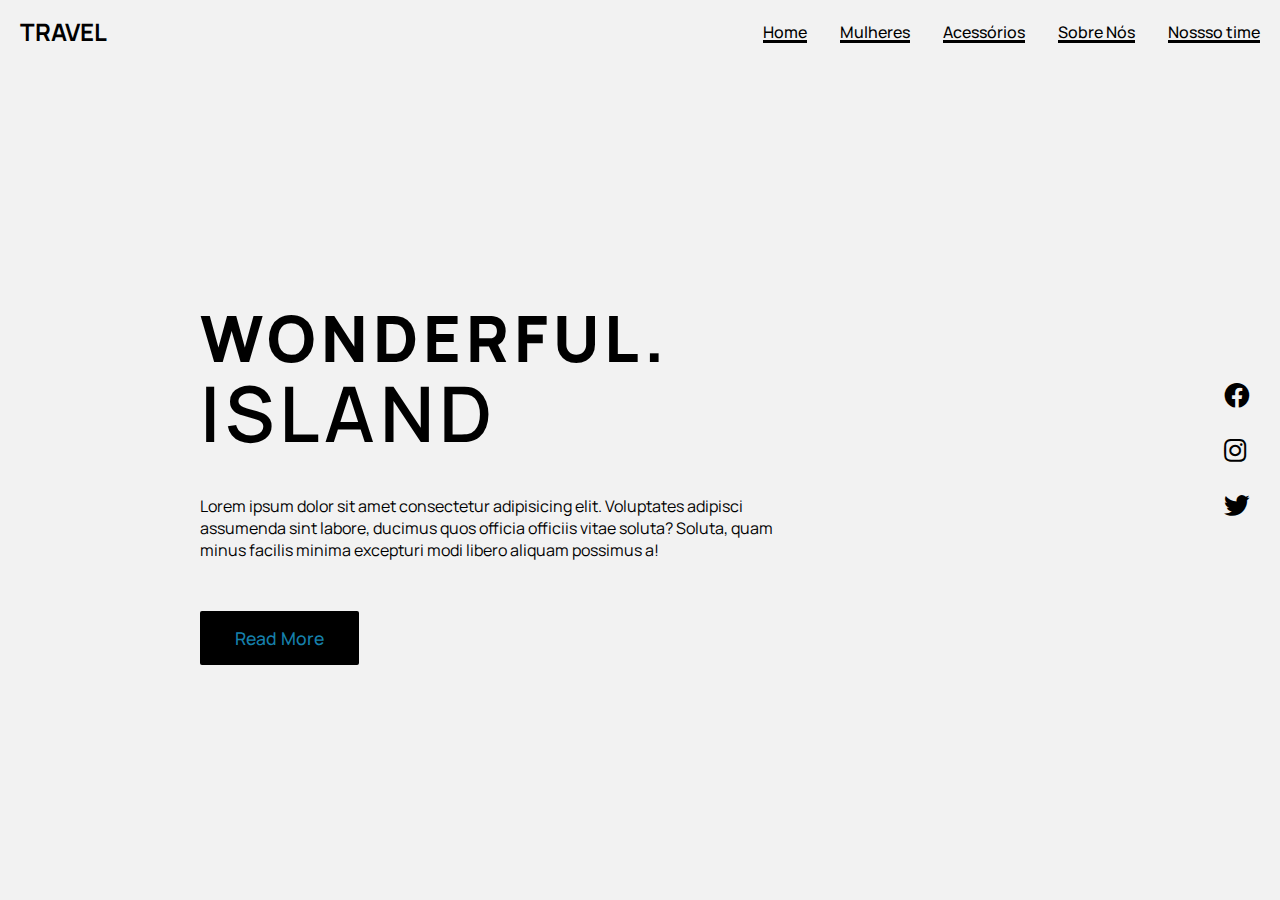
<file: teste.html>
<!DOCTYPE html>
<html lang="pt" dir="ltr">
  <head>
    <meta charset="UTF-8">
    <meta name="viewport" content="width=device-width, initial-scale=1.0">
  	<link rel="stylesheet" href="style.css">
    <link rel="stylesheet" href="https://cdnjs.cloudflare.com/ajax/libs/font-awesome/5.14.0/css/all.min.css"> 
    <link rel="icon" type="image/x-icon" href="https://i.postimg.cc/JnrnG66t/Design-sem-nome-removebg-preview.png">
    <link rel="stylesheet" href="teste.css">
	<title>Page Title</title>
  </head>
  <body>

	<header>
        <a href="#" class="brand">Travel</a>
        <div class="menu-btn active"></div>
        <div class="navigation">
            <div class="navigation-items">
                <a href="#">Home</a>
                <a href="#">Mulheres</a>
                <a href="#">Acessórios</a>
                <a href="#">Sobre Nós</a>
                <a href="#">Nossso time</a>
            </div>
        </div>
    </header>

    <section class="home">
      
      <div class="content">
            <h1>Wonderful.<br><span>Island</span></h1>
            <p>Lorem ipsum dolor sit amet consectetur adipisicing elit. Voluptates adipisci assumenda sint labore, ducimus quos officia officiis vitae soluta? Soluta, quam minus facilis minima excepturi modi libero aliquam possimus a!</p>
            <a href="#">Read More</a>       
        </div>
        <div class="media-icons">
            <a href="#"><i class="fab fa-facebook"></i></a> 
            <a href="#"><i class="fab fa-instagram"></i></a>
            <a href="#"><i class="fab fa-twitter"></i></a> 

        </div>
    </section>

    <script src="teste.js"></script>
  </body>
</html>
</file>
<file: style.css>
main {
  margin-left: auto;
  margin-right: auto;
  
  /* Exemplo de media query para telas pequenas */
@media only screen and (max-width: 600px) {
  /* Estilos para telas pequenas */
}

/* Exemplo de media query para telas médias */
@media only screen and (min-width: 601px) and (max-width: 1024px) {
  /* Estilos para telas médias */
}

/* Exemplo de media query para telas grandes */
@media only screen and (min-width: 1025px) {
  /* Estilos para telas grandes */
}
}

.img {
    text-align: center;
    z-index: 9999; /* Garante que a imagem esteja na frente de outros elementos */
}
* {
  font-family: Helvetica;
}

/*inicio do menu*/
.overlay {
  height: 100%;
  width: 0;
  position: fixed;
  z-index: 1;
  top: 0;
  left: 0;
  background-color: rgb(0,0,0);
  background-color: rgba(0,0,0, 0.9);
  overflow-x: hidden;
  transition: 0.5s;
}

.overlay-content {
  position: relative;
  top: 25%;
  width: 100%;
  text-align: center;
  margin-top: 30px;
}

.overlay a {
  padding: 8px;
  text-decoration: none;
  font-size: 36px;
  color: #818181;
  display: block;
  transition: 0.3s;
}

.overlay a:hover, .overlay a:focus {
  color: #ffffff;
}

.overlay .closebtn {
  position: absolute;
  top: 20px;
  right: 45px;
  font-size: 60px;
}

@media screen and (max-height: 450px) {
  .overlay a {font-size: 20px}
  .overlay .closebtn {
  font-size: 40px;
  top: 15px;
  right: 35px;
  }
}
/*final do menu*/

.linhaintroducao {
  text-align: center;
  
}
.small {
  text-align: center;
}

.infocadastro {
  color: gray;
}

/*inicio descobrir*/
/*a:link {
  color: black;
  background-color: transparent;
  text-decoration: none;
}

a:hover {
  color: gray;
  background-color: transparent;
  text-decoration: underline;
}*/

/*final descobrir*/

  /* inicio div 50% e centralizada*/

  /* Estilo para as divs principais */
  .container {
    display: flex; /* Ativa o flexbox para alinhar as divs */
    height: 100vh; /* Altura total da tela */
  }

  .coluna {
    width: 100%; /* coluna ocupa 50% da tela */
    display: flex; /* Ativa o flexbox para alinhar a div centralizada */
    justify-content: center; /* Centraliza horizontalmente os itens dentro da div */
    align-items: center; /* Centraliza verticalmente os itens dentro da div */

  }

  /* Estilo para a div centralizada */
  .centralizada {
    width: 50%; /* Largura da div centralizada */
    text-align: center;
    padding: 20px; /* Espaçamento interno (opcional) */

  }

  .imagee {
    width: 6000%;
  }

   /* inicio do vídeo */

  /* Estilo para centralizar o vídeo */
  .video-container {
    display: flex;
    justify-content: center;
    align-items: center;
  }

  @media (max-width: 768px) {
    .container {
      flex-direction: column; /* Altera a direção do flexbox para coluna em telas menores */
    }

  }

  /* Estilo para o vídeo */
  video {
    max-width: 500%; /* O vídeo ocupará no máximo a largura disponível */
    max-height: 500%; /* O vídeo ocupará no máximo a altura disponível */
  }

   /* final do vídeo */

.table-container {
    display: flex;
    justify-content: center;
    align-items: center;
    height: 50vh;
    margin: 0;
}

table {
    width: 30%;
    border-collapse: collapse;
    text-align: center;
}

th, td {
    border: 1px solid #ddd;
    padding: 8px;
}

th {
    background-color: #fff9a7;
}
</file>
<file: teste.css>
@import url('https://fonts.googleapis.com/css2?family=Manrope:wght@200..800&family=Wix+Madefor+Display:wght@400..800&display=swap');

*{
    margin: 0;
    padding: 0;
    box-sizing: border-box;
    font-family: "Manrope", sans-serif;
}
header {
    z-index: 999;
    position: absolute;
    top:0;
    left: 0;
    width: 100%;
    display: flex;
    justify-content: space-between;
    align-items: center;
    padding: 15px 20px;
    transition: 0.5s ease;
}

header .brand {
    color: #000;
    font-size: 1.5em;
    font-weight: 700;
    text-transform: uppercase;
    text-decoration: none;
}

header .navigation {
    position: relative;
}

header .navigation .navigation-items a{
    position: relative;
    color: #000;
    font-size: 1em;
    font-weight: 500;
    text-decoration: none;
    margin-left: 30px;
    transition: 0.3s ease;
}


header .navigation .navigation-items a:before{
    content: '';
    position: absolute;
    background: #000;
    width: 100%;
    height: 3px;
    bottom: 0;
    left: 0;
}

header .navigation .navigation-items a:hover:before{
    width: 100%;
}

section {
    padding: 100px 200px;
}

.home {
    position: relative;
    width: 100%;
    min-height: 100vh;
    display: flex;
    justify-content: center;
    flex-direction: column;
    background: #f2f2f2;
}

.home .content{
    z-index: 888;
    color: #000;
    width: 70%;
    margin-top: 50px;
}

.home .content h1{
    font-size: 4em;
    font-weight: 900;
    text-transform: uppercase;
    letter-spacing: 5px;
    line-height: 75px;
    margin-bottom: 40px;
}

.home .content h1 span{
    font-size: 1.2em;
    font-weight: 600;
}

.home .content p{
    margin-bottom: 65px;
}

.home .content a{
    background: #000;
    padding: 15px 35px;
    color: #1680AC;
    font-size: 1.1em;
    font-weight: 500;
    text-decoration: none;
    border-radius: 2px;
}

.home .media-icons{
    z-index: 888;
    position: absolute;
    right: 30px;
    display: flex;
    flex-direction: column;
    transition: 0.5s ease;
}

.home .media-icons a{
    color: #000;
    font-size: 1.6em;
    transition: 0.3s ease;
}

.home .media-icons a:not(:last-child){
    margin-bottom: 20px;
}

.home .media-icons a:hover{
    transform: scale(1.3);
}

@media (max-width: 1040px) {
    header{
        padding: 15px 20px;
    }

    section{
        padding: 100px 20px;
    }

    .home .media-icons {
        right: 15px;
    }

    header .navigation{
        display: none;
    }

    .menu-btn{
        background: url(menu.png)no-repeat;
        background-size: 30px;
        background-position: center;
        width: 40px;
        height: 40px;
        cursor: pointer;
        transition: 0.3s ease;

    }
}
</file>
